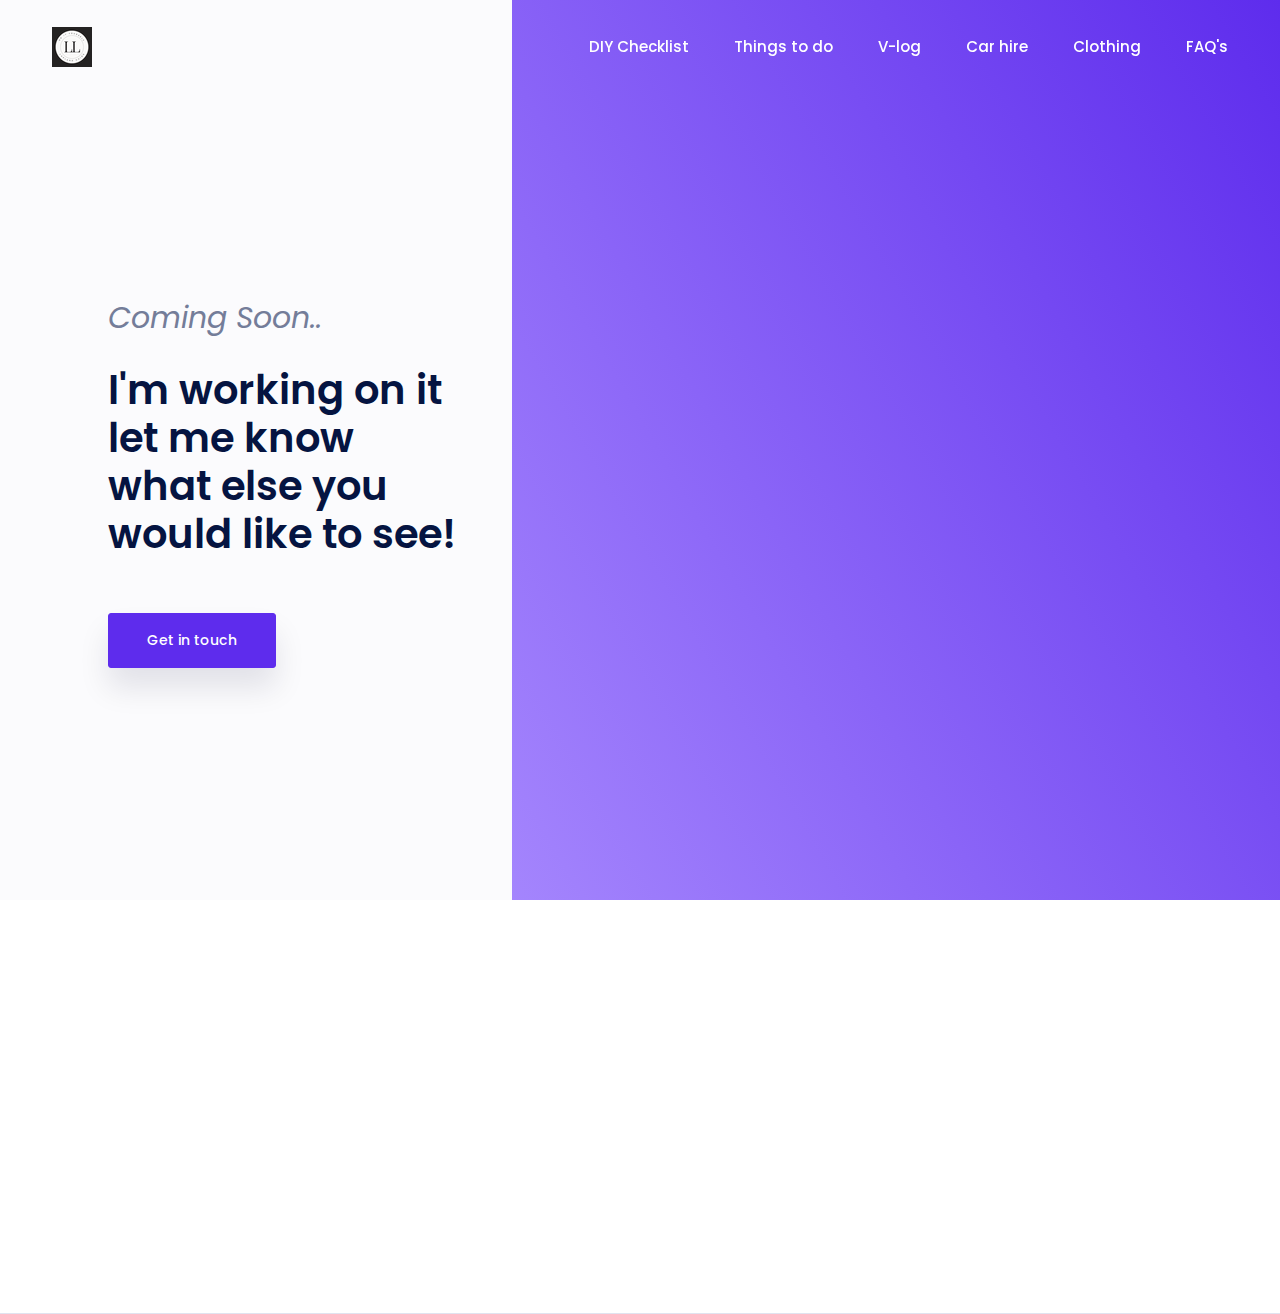
<file: coming-soon.html>
<!doctype html>
<html lang="en">

<head>
    <!-- Google tag (gtag.js) -->
    <script async src="https://www.googletagmanager.com/gtag/js?id=G-HEJS9Y83FB"></script>
    <script>
        window.dataLayer = window.dataLayer || [];
        function gtag(){dataLayer.push(arguments);}
        gtag('js', new Date());

        gtag('config', 'G-HEJS9Y83FB');
    </script>    
    <!-- Required meta tags -->
    <meta charset="utf-8">
    <meta name="viewport" content="width=device-width, initial-scale=1, shrink-to-fit=no">
    <link rel="shortcut icon" href="img/favicon.png" type="image/x-icon">
    <title>Lapland Holiday</title>
    <!-- Bootstrap CSS -->
    <link rel="stylesheet" href="css/bootstrap.min.css">
    <link rel="stylesheet" href="vendors/bootstrap-selector/css/bootstrap-select.min.css">
    <!--icon font css-->
    <link rel="stylesheet" href="vendors/elagent/style.css">
    <link rel="stylesheet" href="vendors/themify-icon/themify-icons.css">
    <link rel="stylesheet" href="vendors/flaticon/flaticon.css">
    <link rel="stylesheet" href="vendors/animation/animate.css">
    <link rel="stylesheet" href="vendors/owl-carousel/assets/owl.carousel.min.css">
    <link rel="stylesheet" href="vendors/magnify-pop/magnific-popup.css">
    <link rel="stylesheet" href="vendors/slick/slick.css">
    <link rel="stylesheet" href="vendors/slick/slick-theme.css">
    <link rel="stylesheet" href="vendors/nice-select/nice-select.css">
    <link rel="stylesheet" href="vendors/scroll/jquery.mCustomScrollbar.min.css">
    <link rel="stylesheet" href="vendors/splitting/splitting.css">
    <link rel="stylesheet" href="css/style.css">
    <link rel="stylesheet" href="css/responsive.css">
</head>

<body>
    <div id="preloader">
        <div id="ctn-preloader" class="ctn-preloader">
            <div class="animation-preloader">
                <div class="spinner"></div>
                <div class="txt-loading">
                    <span data-text-preloader="L" class="letters-loading">
                        L
                    </span>
                    <span data-text-preloader="A" class="letters-loading">
                        A
                    </span>
                    <span data-text-preloader="P" class="letters-loading">
                        P
                    </span>
                    <span data-text-preloader="L" class="letters-loading">
                        L
                    </span>
                    <span data-text-preloader="A" class="letters-loading">
                        A
                    </span>
                    <span data-text-preloader="N" class="letters-loading">
                        N
                    </span>
                    <span data-text-preloader="D" class="letters-loading">
                        D
                    </span>
                    <span data-text-preloader="!" class="letters-loading">
                        !
                    </span>
                </div>
                <p class="text-center">Loading</p>
            </div>
            <div class="loader">
                <div class="row">
                    <div class="col-3 loader-section section-left">
                        <div class="bg"></div>
                    </div>
                    <div class="col-3 loader-section section-left">
                        <div class="bg"></div>
                    </div>
                    <div class="col-3 loader-section section-right">
                        <div class="bg"></div>
                    </div>
                    <div class="col-3 loader-section section-right">
                        <div class="bg"></div>
                    </div>
                </div>
            </div>
        </div>
    </div>
    <div class="body_wrapper">
        <header class="header_area">
            <nav class="navbar navbar-expand-lg menu_one erp_menu">
                <div class="container">
                    <a class="navbar-brand sticky_logo link_home" href="">
                        <img src="img/logo2.png"
                            srcset="img/logo2@2x.png 2x"
                            alt="logo">
                        <img src="img/logo-black-small.png"
                            srcset="img/logo-black@2x.png 2x"
                            alt="">
                    </a>
                    <button class="navbar-toggler collapsed" type="button" data-bs-toggle="collapse"
                        data-bs-target="#navbarSupportedContent" aria-controls="navbarSupportedContent"
                        aria-expanded="false" aria-label="Toggle navigation">
                        <span class="menu_toggle">
                            <span class="hamburger">
                                <span></span>
                                <span></span>
                                <span></span>
                            </span>
                            <span class="hamburger-cross">
                                <span></span>
                                <span></span>
                            </span>
                        </span>
                    </button>

                    <div class="collapse navbar-collapse" id="navbarSupportedContent">
                        <ul class="navbar-nav menu w_menu ms-auto">
                            <li class="dropdown submenu nav-item">
                                <a title="Pages" class="dropdown-toggle nav-link link_diyChecklist" href="#" data-toggle="dropdown" role="button" 
                                    aria-haspopup="true" aria-expanded="false">
                                    DIY Checklist
                                </a>
                            </li>
                            <li class="nav-item dropdown submenu mega_menu">
                                <a class="nav-link dropdown-toggle link_thingsToDo" role="button" data-toggle="dropdown"
                                    aria-haspopup="true" aria-expanded="false" href="#">
                                    Things to do
                                </a>
                            </li>
                            <li class="nav-item dropdown submenu">
                                <a class="nav-link dropdown-toggle link_vLog" href="#" role="button" data-toggle="dropdown"
                                    aria-haspopup="true" aria-expanded="false">
                                    V-log
                                </a>
                            </li>
                            <li class="nav-item dropdown submenu">
                                <a class="nav-link dropdown-toggle link_carHire" href="#" role="button" data-toggle="dropdown"
                                    aria-haspopup="true" aria-expanded="false">
                                    Car hire
                                </a>
                            </li>
                            <li class="nav-item dropdown submenu mega_menu">
                                <a class="nav-link dropdown-toggle link_clothing" href="#" role="button" data-toggle="dropdown"
                                    aria-haspopup="true" aria-expanded="false">
                                    Clothing
                                </a>
                            </li>
                            <li class="nav-item dropdown submenu mega_menu">
                                <a class="nav-link dropdown-toggle link_faq" href="#" role="button" data-toggle="dropdown"
                                    aria-haspopup="true" aria-expanded="false">
                                    FAQ's
                                </a>
                            </li>
                        </ul>
                    </div>
                </div>
            </nav>
        </header>
        <div class="saasland_container">
            <div class="saasland_col_6 saasland_col_content">
                <div class="container_wrap">
                    <div class="saasland_content">
                        <h2>Coming Soon..</h2>
                        <h1 class="f_robot_c f_50 f_700">I'm working on it<br> let me know what else you would like to see!</h1>
                        <a href="#" class="btn btn_hover agency_banner_btn">Get in touch</a>
                    </div>
                </div>
            </div>
            <div class="saasland_col_6 saasland_col_screen">
            </div>
        </div>
        <footer class="white_footer_area">
            <div class="footer_top">
                <div class="container">
                    <div class="row">
                        <div class="col-lg-4 col-sm-6">
                            <div class="f_widget company_widget wow fadeInUp">
                                <a href="index.html" class="f-logo">
                                    <img src="img/animatedLogo.gif" height="80" alt="logo">
                                    <h3>Lapland Holidays</h3>
                                </a>
                                <p class="mt_40">Copyright © 2020 Desing by <a href="#">DroitThemes</a></p>
                            </div>
                        </div>
                        <div class="col-lg-3 col-sm-6">
                            <div class="f_widget about-widget wow fadeInUp" data-wow-delay="0.2s">
            
                            </div>
                        </div>
                        <div class="col-lg-3 col-sm-6">
                            <div class="f_widget about-widget wow fadeInUp" data-wow-delay="0.4s">
                                <h3 class="f-title f_600 f_size_18 mb_40">Other Stuff</h3>
                                <ul class="list-unstyled f_list">
                                    <li><a class="link_credits" href="#">Sitemap</a></li>
                                    <li><a class="link_sitemap" href="#">Credits</a></li>
                                </ul>
                            </div>
                        </div>
                        <div class="col-lg-2 col-sm-6">
                            <div class="f_widget social-widget wow fadeInUp" data-wow-delay="0.6s">
                                <h3 class="f-title f_600 f_size_18 mb_40">Follow Us</h3>
                                <div class="f_social_icon">
                                    <a href="https://www.youtube.com/playlist?list=PLa00CGwS36QCbbc8kSYvNHv4-ueOoOytP" target="_blank" class="ti-youtube"></a>
                                </div>
                            </div>
                        </div>
                    </div>
                </div>
            </div>
        </footer>
    </div>
    <!-- Optional JavaScript -->
    <!-- jQuery first, then Popper.js, then Bootstrap JS -->
    <script src="js/jquery-3.6.0.min.js"></script>
    <script src="links.js"></script>

    <script src="js/popper.min.js"></script>
    <script src="js/bootstrap.min.js"></script>
    <script src="vendors/bootstrap-selector/js/bootstrap-select.min.js"></script>
    <script src="vendors/wow/wow.min.js"></script>
    <script src="vendors/counterup/jquery.counterup.min.js"></script>
    <script src="vendors/counterup/jquery.waypoints.min.js"></script>
    <script src="vendors/sckroller/jquery.parallax-scroll.js"></script>
    <script src="vendors/owl-carousel/owl.carousel.min.js"></script>
    <script src="vendors/nice-select/jquery.nice-select.min.js"></script>
    <script src="vendors/imagesloaded/imagesloaded.pkgd.min.js"></script>
    <script src="vendors/isotope/isotope-min.js"></script>
    <script src="vendors/magnify-pop/jquery.magnific-popup.min.js"></script>
    <script src="vendors/scroll/jquery.mCustomScrollbar.concat.min.js"></script>
    <script src="js/plugins.js"></script>
    <script src="vendors/slick/slick.min.js"></script>
    <script src="js/comming-soon.js"></script>
    <script src="vendors/splitting/splitting.min.js"></script>
    <script src="js/main.js"></script>
</body>

</html>
</file>
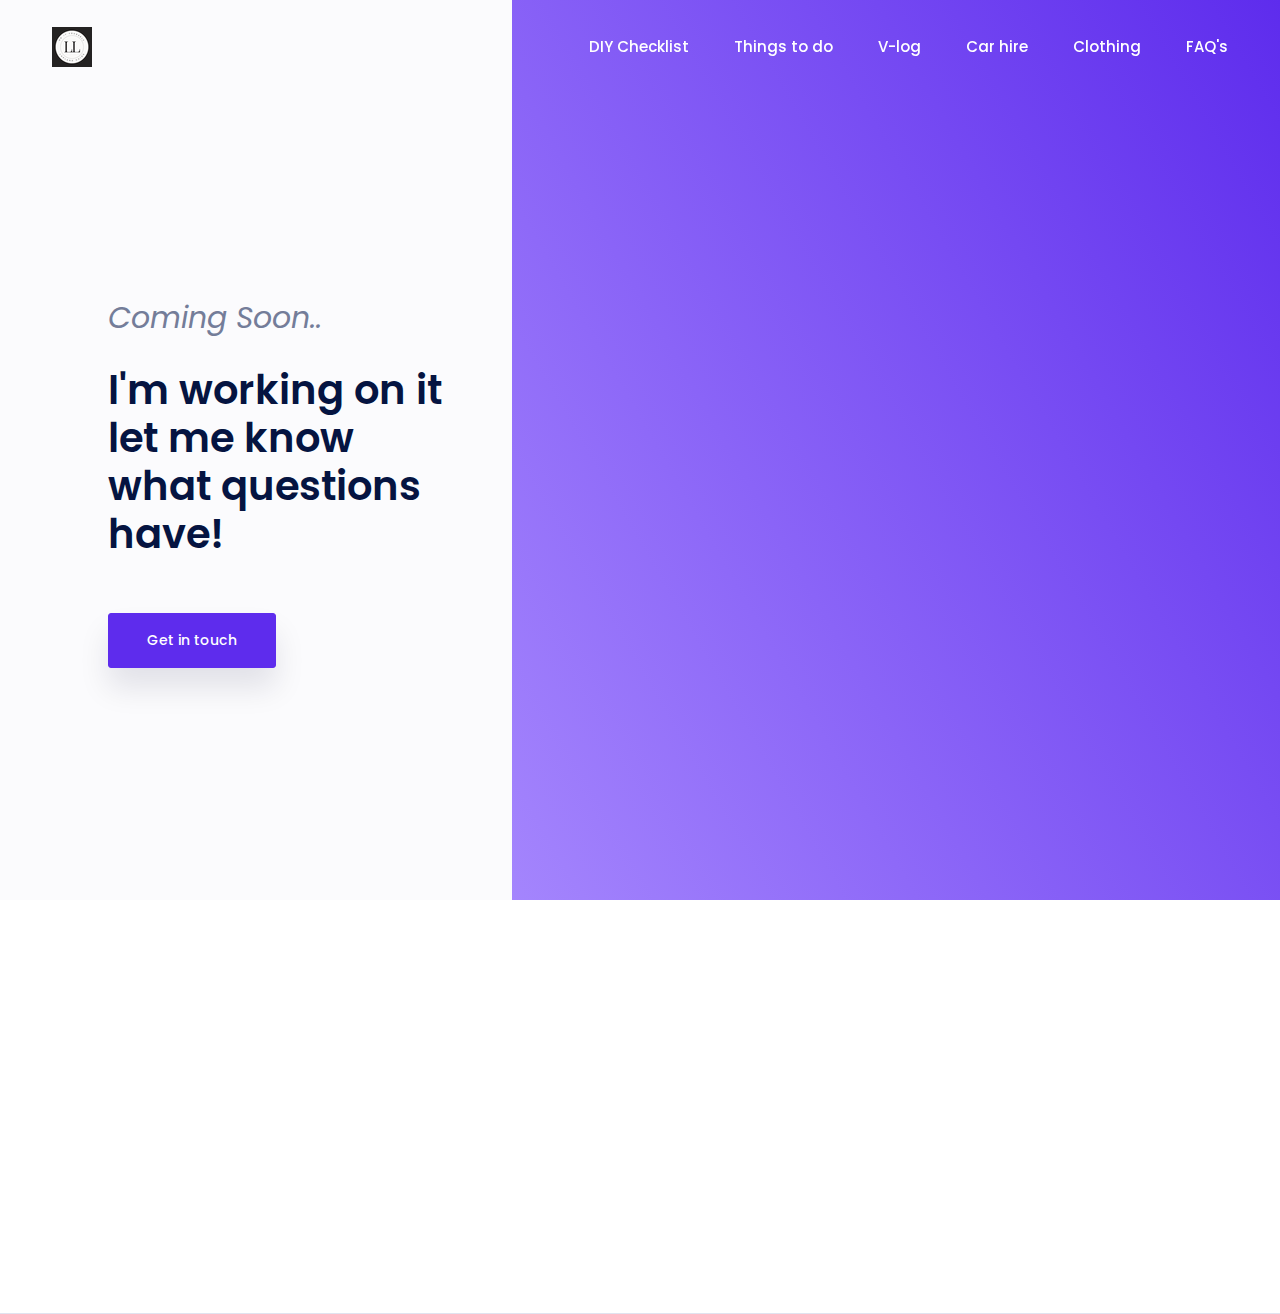
<file: faq.html>
<!doctype html>
<html lang="en">

<head>
    <!-- Google tag (gtag.js) -->
    <script async src="https://www.googletagmanager.com/gtag/js?id=G-HEJS9Y83FB"></script>
    <script>
        window.dataLayer = window.dataLayer || [];
        function gtag(){dataLayer.push(arguments);}
        gtag('js', new Date());

        gtag('config', 'G-HEJS9Y83FB');
    </script>    
    <!-- Required meta tags -->
    <meta charset="utf-8">
    <meta name="viewport" content="width=device-width, initial-scale=1, shrink-to-fit=no">
    <link rel="shortcut icon" href="img/favicon.png" type="image/x-icon">
    <title>Lapland Holiday</title>
    <!-- Bootstrap CSS -->
    <link rel="stylesheet" href="css/bootstrap.min.css">
    <link rel="stylesheet" href="vendors/bootstrap-selector/css/bootstrap-select.min.css">
    <!--icon font css-->
    <link rel="stylesheet" href="vendors/elagent/style.css">
    <link rel="stylesheet" href="vendors/themify-icon/themify-icons.css">
    <link rel="stylesheet" href="vendors/flaticon/flaticon.css">
    <link rel="stylesheet" href="vendors/animation/animate.css">
    <link rel="stylesheet" href="vendors/owl-carousel/assets/owl.carousel.min.css">
    <link rel="stylesheet" href="vendors/magnify-pop/magnific-popup.css">
    <link rel="stylesheet" href="vendors/slick/slick.css">
    <link rel="stylesheet" href="vendors/slick/slick-theme.css">
    <link rel="stylesheet" href="vendors/nice-select/nice-select.css">
    <link rel="stylesheet" href="vendors/scroll/jquery.mCustomScrollbar.min.css">
    <link rel="stylesheet" href="vendors/splitting/splitting.css">
    <link rel="stylesheet" href="css/style.css">
    <link rel="stylesheet" href="css/responsive.css">
</head>

<body>
    <div id="preloader">
        <div id="ctn-preloader" class="ctn-preloader">
            <div class="animation-preloader">
                <div class="spinner"></div>
                <div class="txt-loading">
                    <span data-text-preloader="L" class="letters-loading">
                        L
                    </span>
                    <span data-text-preloader="A" class="letters-loading">
                        A
                    </span>
                    <span data-text-preloader="P" class="letters-loading">
                        P
                    </span>
                    <span data-text-preloader="L" class="letters-loading">
                        L
                    </span>
                    <span data-text-preloader="A" class="letters-loading">
                        A
                    </span>
                    <span data-text-preloader="N" class="letters-loading">
                        N
                    </span>
                    <span data-text-preloader="D" class="letters-loading">
                        D
                    </span>
                    <span data-text-preloader="!" class="letters-loading">
                        !
                    </span>
                </div>
                <p class="text-center">Loading</p>
            </div>
            <div class="loader">
                <div class="row">
                    <div class="col-3 loader-section section-left">
                        <div class="bg"></div>
                    </div>
                    <div class="col-3 loader-section section-left">
                        <div class="bg"></div>
                    </div>
                    <div class="col-3 loader-section section-right">
                        <div class="bg"></div>
                    </div>
                    <div class="col-3 loader-section section-right">
                        <div class="bg"></div>
                    </div>
                </div>
            </div>
        </div>
    </div>
    <div class="body_wrapper">
        <header class="header_area">
            <nav class="navbar navbar-expand-lg menu_one erp_menu">
                <div class="container">
                    <a class="navbar-brand sticky_logo link_home" href="">
                        <img src="img/logo2.png"
                            srcset="img/logo2@2x.png 2x"
                            alt="logo">
                        <img src="img/logo-black-small.png"
                            srcset="img/logo-black@2x.png 2x"
                            alt="">
                    </a>
                    <button class="navbar-toggler collapsed" type="button" data-bs-toggle="collapse"
                        data-bs-target="#navbarSupportedContent" aria-controls="navbarSupportedContent"
                        aria-expanded="false" aria-label="Toggle navigation">
                        <span class="menu_toggle">
                            <span class="hamburger">
                                <span></span>
                                <span></span>
                                <span></span>
                            </span>
                            <span class="hamburger-cross">
                                <span></span>
                                <span></span>
                            </span>
                        </span>
                    </button>

                    <div class="collapse navbar-collapse" id="navbarSupportedContent">
                        <ul class="navbar-nav menu w_menu ms-auto">
                            <li class="dropdown submenu nav-item">
                                <a title="Pages" class="dropdown-toggle nav-link link_diyChecklist" href="#" data-toggle="dropdown" role="button" 
                                    aria-haspopup="true" aria-expanded="false">
                                    DIY Checklist
                                </a>
                            </li>
                            <li class="nav-item dropdown submenu mega_menu">
                                <a class="nav-link dropdown-toggle link_thingsToDo" role="button" data-toggle="dropdown"
                                    aria-haspopup="true" aria-expanded="false" href="#">
                                    Things to do
                                </a>
                            </li>
                            <li class="nav-item dropdown submenu">
                                <a class="nav-link dropdown-toggle link_vLog" href="#" role="button" data-toggle="dropdown"
                                    aria-haspopup="true" aria-expanded="false">
                                    V-log
                                </a>
                            </li>
                            <li class="nav-item dropdown submenu">
                                <a class="nav-link dropdown-toggle link_carHire" href="#" role="button" data-toggle="dropdown"
                                    aria-haspopup="true" aria-expanded="false">
                                    Car hire
                                </a>
                            </li>
                            <li class="nav-item dropdown submenu mega_menu">
                                <a class="nav-link dropdown-toggle link_clothing" href="#" role="button" data-toggle="dropdown"
                                    aria-haspopup="true" aria-expanded="false">
                                    Clothing
                                </a>
                            </li>
                            <li class="nav-item dropdown submenu mega_menu">
                                <a class="nav-link dropdown-toggle link_faq" href="#" role="button" data-toggle="dropdown"
                                    aria-haspopup="true" aria-expanded="false">
                                    FAQ's
                                </a>
                            </li>
                        </ul>
                    </div>
                </div>
            </nav>
        </header>
        <div class="saasland_container">
            <div class="saasland_col_6 saasland_col_content">
                <div class="container_wrap">
                    <div class="saasland_content">
                        <h2>Coming Soon..</h2>
                        <h1 class="f_robot_c f_50 f_700">I'm working on it<br> let me know what questions have!</h1>
                        <a href="#" class="btn btn_hover agency_banner_btn">Get in touch</a>
                    </div>
                </div>
            </div>
            <div class="saasland_col_6 saasland_col_screen">
            </div>
        </div>
        <footer class="white_footer_area">
            <div class="footer_top">
                <div class="container">
                    <div class="row">
                        <div class="col-lg-4 col-sm-6">
                            <div class="f_widget company_widget wow fadeInUp">
                                <a href="index.html" class="f-logo">
                                    <img src="img/animatedLogo.gif" height="80" alt="logo">
                                    <h3>Lapland Holidays</h3>
                                </a>
                                <p class="mt_40">Copyright © 2020 Desing by <a href="#">DroitThemes</a></p>
                            </div>
                        </div>
                        <div class="col-lg-3 col-sm-6">
                            <div class="f_widget about-widget wow fadeInUp" data-wow-delay="0.2s">
            
                            </div>
                        </div>
                        <div class="col-lg-3 col-sm-6">
                            <div class="f_widget about-widget wow fadeInUp" data-wow-delay="0.4s">
                                <h3 class="f-title f_600 f_size_18 mb_40">Other Stuff</h3>
                                <ul class="list-unstyled f_list">
                                    <li><a class="link_credits" href="#">Sitemap</a></li>
                                    <li><a class="link_sitemap" href="#">Credits</a></li>
                                </ul>
                            </div>
                        </div>
                        <div class="col-lg-2 col-sm-6">
                            <div class="f_widget social-widget wow fadeInUp" data-wow-delay="0.6s">
                                <h3 class="f-title f_600 f_size_18 mb_40">Follow Us</h3>
                                <div class="f_social_icon">
                                    <a href="https://www.youtube.com/playlist?list=PLa00CGwS36QCbbc8kSYvNHv4-ueOoOytP" target="_blank" class="ti-youtube"></a>
                                </div>
                            </div>
                        </div>
                    </div>
                </div>
            </div>
        </footer>
    </div>
    <!-- Optional JavaScript -->
    <!-- jQuery first, then Popper.js, then Bootstrap JS -->
    <script src="js/jquery-3.6.0.min.js"></script>
    <script src="links.js"></script>

    <script src="js/popper.min.js"></script>
    <script src="js/bootstrap.min.js"></script>
    <script src="vendors/bootstrap-selector/js/bootstrap-select.min.js"></script>
    <script src="vendors/wow/wow.min.js"></script>
    <script src="vendors/counterup/jquery.counterup.min.js"></script>
    <script src="vendors/counterup/jquery.waypoints.min.js"></script>
    <script src="vendors/sckroller/jquery.parallax-scroll.js"></script>
    <script src="vendors/owl-carousel/owl.carousel.min.js"></script>
    <script src="vendors/nice-select/jquery.nice-select.min.js"></script>
    <script src="vendors/imagesloaded/imagesloaded.pkgd.min.js"></script>
    <script src="vendors/isotope/isotope-min.js"></script>
    <script src="vendors/magnify-pop/jquery.magnific-popup.min.js"></script>
    <script src="vendors/scroll/jquery.mCustomScrollbar.concat.min.js"></script>
    <script src="js/plugins.js"></script>
    <script src="vendors/slick/slick.min.js"></script>
    <script src="js/comming-soon.js"></script>
    <script src="vendors/splitting/splitting.min.js"></script>
    <script src="js/main.js"></script>
</body>

</html>
</file>
<file: vendors/elagent/style.css>
@font-face {
	font-family: 'ElegantIcons';
	src:url('fonts/ElegantIcons.eot');
	src:url('fonts/ElegantIcons.eot?#iefix') format('embedded-opentype'),
		url('fonts/ElegantIcons.woff') format('woff'),
		url('fonts/ElegantIcons.ttf') format('truetype'),
		url('fonts/ElegantIcons.svg#ElegantIcons') format('svg');
	font-weight: normal;
	font-style: normal;
}

/* Use the following CSS code if you want to use data attributes for inserting your icons */
[data-icon]:before {
	font-family: 'ElegantIcons';
	content: attr(data-icon);
	speak: none;
	font-weight: normal;
	font-variant: normal;
	text-transform: none;
	line-height: 1;
	-webkit-font-smoothing: antialiased;
	-moz-osx-font-smoothing: grayscale;
}

/* Use the following CSS code if you want to have a class per icon */
/*
Instead of a list of all class selectors,
you can use the generic selector below, but it's slower:
[class*="your-class-prefix"] {
*/
.arrow_up, .arrow_down, .arrow_left, .arrow_right, .arrow_left-up, .arrow_right-up, .arrow_right-down, .arrow_left-down, .arrow-up-down, .arrow_up-down_alt, .arrow_left-right_alt, .arrow_left-right, .arrow_expand_alt2, .arrow_expand_alt, .arrow_condense, .arrow_expand, .arrow_move, .arrow_carrot-up, .arrow_carrot-down, .arrow_carrot-left, .arrow_carrot-right, .arrow_carrot-2up, .arrow_carrot-2down, .arrow_carrot-2left, .arrow_carrot-2right, .arrow_carrot-up_alt2, .arrow_carrot-down_alt2, .arrow_carrot-left_alt2, .arrow_carrot-right_alt2, .arrow_carrot-2up_alt2, .arrow_carrot-2down_alt2, .arrow_carrot-2left_alt2, .arrow_carrot-2right_alt2, .arrow_triangle-up, .arrow_triangle-down, .arrow_triangle-left, .arrow_triangle-right, .arrow_triangle-up_alt2, .arrow_triangle-down_alt2, .arrow_triangle-left_alt2, .arrow_triangle-right_alt2, .arrow_back, .icon_minus-06, .icon_plus, .icon_close, .icon_check, .icon_minus_alt2, .icon_plus_alt2, .icon_close_alt2, .icon_check_alt2, .icon_zoom-out_alt, .icon_zoom-in_alt, .icon_search, .icon_box-empty, .icon_box-selected, .icon_minus-box, .icon_plus-box, .icon_box-checked, .icon_circle-empty, .icon_circle-slelected, .icon_stop_alt2, .icon_stop, .icon_pause_alt2, .icon_pause, .icon_menu, .icon_menu-square_alt2, .icon_menu-circle_alt2, .icon_ul, .icon_ol, .icon_adjust-horiz, .icon_adjust-vert, .icon_document_alt, .icon_documents_alt, .icon_pencil, .icon_pencil-edit_alt, .icon_pencil-edit, .icon_folder-alt, .icon_folder-open_alt, .icon_folder-add_alt, .icon_info_alt, .icon_error-oct_alt, .icon_error-circle_alt, .icon_error-triangle_alt, .icon_question_alt2, .icon_question, .icon_comment_alt, .icon_chat_alt, .icon_vol-mute_alt, .icon_volume-low_alt, .icon_volume-high_alt, .icon_quotations, .icon_quotations_alt2, .icon_clock_alt, .icon_lock_alt, .icon_lock-open_alt, .icon_key_alt, .icon_cloud_alt, .icon_cloud-upload_alt, .icon_cloud-download_alt, .icon_image, .icon_images, .icon_lightbulb_alt, .icon_gift_alt, .icon_house_alt, .icon_genius, .icon_mobile, .icon_tablet, .icon_laptop, .icon_desktop, .icon_camera_alt, .icon_mail_alt, .icon_cone_alt, .icon_ribbon_alt, .icon_bag_alt, .icon_creditcard, .icon_cart_alt, .icon_paperclip, .icon_tag_alt, .icon_tags_alt, .icon_trash_alt, .icon_cursor_alt, .icon_mic_alt, .icon_compass_alt, .icon_pin_alt, .icon_pushpin_alt, .icon_map_alt, .icon_drawer_alt, .icon_toolbox_alt, .icon_book_alt, .icon_calendar, .icon_film, .icon_table, .icon_contacts_alt, .icon_headphones, .icon_lifesaver, .icon_piechart, .icon_refresh, .icon_link_alt, .icon_link, .icon_loading, .icon_blocked, .icon_archive_alt, .icon_heart_alt, .icon_star_alt, .icon_star-half_alt, .icon_star, .icon_star-half, .icon_tools, .icon_tool, .icon_cog, .icon_cogs, .arrow_up_alt, .arrow_down_alt, .arrow_left_alt, .arrow_right_alt, .arrow_left-up_alt, .arrow_right-up_alt, .arrow_right-down_alt, .arrow_left-down_alt, .arrow_condense_alt, .arrow_expand_alt3, .arrow_carrot_up_alt, .arrow_carrot-down_alt, .arrow_carrot-left_alt, .arrow_carrot-right_alt, .arrow_carrot-2up_alt, .arrow_carrot-2dwnn_alt, .arrow_carrot-2left_alt, .arrow_carrot-2right_alt, .arrow_triangle-up_alt, .arrow_triangle-down_alt, .arrow_triangle-left_alt, .arrow_triangle-right_alt, .icon_minus_alt, .icon_plus_alt, .icon_close_alt, .icon_check_alt, .icon_zoom-out, .icon_zoom-in, .icon_stop_alt, .icon_menu-square_alt, .icon_menu-circle_alt, .icon_document, .icon_documents, .icon_pencil_alt, .icon_folder, .icon_folder-open, .icon_folder-add, .icon_folder_upload, .icon_folder_download, .icon_info, .icon_error-circle, .icon_error-oct, .icon_error-triangle, .icon_question_alt, .icon_comment, .icon_chat, .icon_vol-mute, .icon_volume-low, .icon_volume-high, .icon_quotations_alt, .icon_clock, .icon_lock, .icon_lock-open, .icon_key, .icon_cloud, .icon_cloud-upload, .icon_cloud-download, .icon_lightbulb, .icon_gift, .icon_house, .icon_camera, .icon_mail, .icon_cone, .icon_ribbon, .icon_bag, .icon_cart, .icon_tag, .icon_tags, .icon_trash, .icon_cursor, .icon_mic, .icon_compass, .icon_pin, .icon_pushpin, .icon_map, .icon_drawer, .icon_toolbox, .icon_book, .icon_contacts, .icon_archive, .icon_heart, .icon_profile, .icon_group, .icon_grid-2x2, .icon_grid-3x3, .icon_music, .icon_pause_alt, .icon_phone, .icon_upload, .icon_download, .social_facebook, .social_twitter, .social_pinterest, .social_googleplus, .social_tumblr, .social_tumbleupon, .social_wordpress, .social_instagram, .social_dribbble, .social_vimeo, .social_linkedin, .social_rss, .social_deviantart, .social_share, .social_myspace, .social_skype, .social_youtube, .social_picassa, .social_googledrive, .social_flickr, .social_blogger, .social_spotify, .social_delicious, .social_facebook_circle, .social_twitter_circle, .social_pinterest_circle, .social_googleplus_circle, .social_tumblr_circle, .social_stumbleupon_circle, .social_wordpress_circle, .social_instagram_circle, .social_dribbble_circle, .social_vimeo_circle, .social_linkedin_circle, .social_rss_circle, .social_deviantart_circle, .social_share_circle, .social_myspace_circle, .social_skype_circle, .social_youtube_circle, .social_picassa_circle, .social_googledrive_alt2, .social_flickr_circle, .social_blogger_circle, .social_spotify_circle, .social_delicious_circle, .social_facebook_square, .social_twitter_square, .social_pinterest_square, .social_googleplus_square, .social_tumblr_square, .social_stumbleupon_square, .social_wordpress_square, .social_instagram_square, .social_dribbble_square, .social_vimeo_square, .social_linkedin_square, .social_rss_square, .social_deviantart_square, .social_share_square, .social_myspace_square, .social_skype_square, .social_youtube_square, .social_picassa_square, .social_googledrive_square, .social_flickr_square, .social_blogger_square, .social_spotify_square, .social_delicious_square, .icon_printer, .icon_calulator, .icon_building, .icon_floppy, .icon_drive, .icon_search-2, .icon_id, .icon_id-2, .icon_puzzle, .icon_like, .icon_dislike, .icon_mug, .icon_currency, .icon_wallet, .icon_pens, .icon_easel, .icon_flowchart, .icon_datareport, .icon_briefcase, .icon_shield, .icon_percent, .icon_globe, .icon_globe-2, .icon_target, .icon_hourglass, .icon_balance, .icon_rook, .icon_printer-alt, .icon_calculator_alt, .icon_building_alt, .icon_floppy_alt, .icon_drive_alt, .icon_search_alt, .icon_id_alt, .icon_id-2_alt, .icon_puzzle_alt, .icon_like_alt, .icon_dislike_alt, .icon_mug_alt, .icon_currency_alt, .icon_wallet_alt, .icon_pens_alt, .icon_easel_alt, .icon_flowchart_alt, .icon_datareport_alt, .icon_briefcase_alt, .icon_shield_alt, .icon_percent_alt, .icon_globe_alt, .icon_clipboard {
	font-family: 'ElegantIcons';
	speak: none;
	font-style: normal;
	font-weight: normal;
	font-variant: normal;
	text-transform: none;
	line-height: 1;
	-webkit-font-smoothing: antialiased;
}
.arrow_up:before {
	content: "\21";
}
.arrow_down:before {
	content: "\22";
}
.arrow_left:before {
	content: "\23";
}
.arrow_right:before {
	content: "\24";
}
.arrow_left-up:before {
	content: "\25";
}
.arrow_right-up:before {
	content: "\26";
}
.arrow_right-down:before {
	content: "\27";
}
.arrow_left-down:before {
	content: "\28";
}
.arrow-up-down:before {
	content: "\29";
}
.arrow_up-down_alt:before {
	content: "\2a";
}
.arrow_left-right_alt:before {
	content: "\2b";
}
.arrow_left-right:before {
	content: "\2c";
}
.arrow_expand_alt2:before {
	content: "\2d";
}
.arrow_expand_alt:before {
	content: "\2e";
}
.arrow_condense:before {
	content: "\2f";
}
.arrow_expand:before {
	content: "\30";
}
.arrow_move:before {
	content: "\31";
}
.arrow_carrot-up:before {
	content: "\32";
}
.arrow_carrot-down:before {
	content: "\33";
}
.arrow_carrot-left:before {
	content: "\34";
}
.arrow_carrot-right:before {
	content: "\35";
}
.arrow_carrot-2up:before {
	content: "\36";
}
.arrow_carrot-2down:before {
	content: "\37";
}
.arrow_carrot-2left:before {
	content: "\38";
}
.arrow_carrot-2right:before {
	content: "\39";
}
.arrow_carrot-up_alt2:before {
	content: "\3a";
}
.arrow_carrot-down_alt2:before {
	content: "\3b";
}
.arrow_carrot-left_alt2:before {
	content: "\3c";
}
.arrow_carrot-right_alt2:before {
	content: "\3d";
}
.arrow_carrot-2up_alt2:before {
	content: "\3e";
}
.arrow_carrot-2down_alt2:before {
	content: "\3f";
}
.arrow_carrot-2left_alt2:before {
	content: "\40";
}
.arrow_carrot-2right_alt2:before {
	content: "\41";
}
.arrow_triangle-up:before {
	content: "\42";
}
.arrow_triangle-down:before {
	content: "\43";
}
.arrow_triangle-left:before {
	content: "\44";
}
.arrow_triangle-right:before {
	content: "\45";
}
.arrow_triangle-up_alt2:before {
	content: "\46";
}
.arrow_triangle-down_alt2:before {
	content: "\47";
}
.arrow_triangle-left_alt2:before {
	content: "\48";
}
.arrow_triangle-right_alt2:before {
	content: "\49";
}
.arrow_back:before {
	content: "\4a";
}
.icon_minus-06:before {
	content: "\4b";
}
.icon_plus:before {
	content: "\4c";
}
.icon_close:before {
	content: "\4d";
}
.icon_check:before {
	content: "\4e";
}
.icon_minus_alt2:before {
	content: "\4f";
}
.icon_plus_alt2:before {
	content: "\50";
}
.icon_close_alt2:before {
	content: "\51";
}
.icon_check_alt2:before {
	content: "\52";
}
.icon_zoom-out_alt:before {
	content: "\53";
}
.icon_zoom-in_alt:before {
	content: "\54";
}
.icon_search:before {
	content: "\55";
}
.icon_box-empty:before {
	content: "\56";
}
.icon_box-selected:before {
	content: "\57";
}
.icon_minus-box:before {
	content: "\58";
}
.icon_plus-box:before {
	content: "\59";
}
.icon_box-checked:before {
	content: "\5a";
}
.icon_circle-empty:before {
	content: "\5b";
}
.icon_circle-slelected:before {
	content: "\5c";
}
.icon_stop_alt2:before {
	content: "\5d";
}
.icon_stop:before {
	content: "\5e";
}
.icon_pause_alt2:before {
	content: "\5f";
}
.icon_pause:before {
	content: "\60";
}
.icon_menu:before {
	content: "\61";
}
.icon_menu-square_alt2:before {
	content: "\62";
}
.icon_menu-circle_alt2:before {
	content: "\63";
}
.icon_ul:before {
	content: "\64";
}
.icon_ol:before {
	content: "\65";
}
.icon_adjust-horiz:before {
	content: "\66";
}
.icon_adjust-vert:before {
	content: "\67";
}
.icon_document_alt:before {
	content: "\68";
}
.icon_documents_alt:before {
	content: "\69";
}
.icon_pencil:before {
	content: "\6a";
}
.icon_pencil-edit_alt:before {
	content: "\6b";
}
.icon_pencil-edit:before {
	content: "\6c";
}
.icon_folder-alt:before {
	content: "\6d";
}
.icon_folder-open_alt:before {
	content: "\6e";
}
.icon_folder-add_alt:before {
	content: "\6f";
}
.icon_info_alt:before {
	content: "\70";
}
.icon_error-oct_alt:before {
	content: "\71";
}
.icon_error-circle_alt:before {
	content: "\72";
}
.icon_error-triangle_alt:before {
	content: "\73";
}
.icon_question_alt2:before {
	content: "\74";
}
.icon_question:before {
	content: "\75";
}
.icon_comment_alt:before {
	content: "\76";
}
.icon_chat_alt:before {
	content: "\77";
}
.icon_vol-mute_alt:before {
	content: "\78";
}
.icon_volume-low_alt:before {
	content: "\79";
}
.icon_volume-high_alt:before {
	content: "\7a";
}
.icon_quotations:before {
	content: "\7b";
}
.icon_quotations_alt2:before {
	content: "\7c";
}
.icon_clock_alt:before {
	content: "\7d";
}
.icon_lock_alt:before {
	content: "\7e";
}
.icon_lock-open_alt:before {
	content: "\e000";
}
.icon_key_alt:before {
	content: "\e001";
}
.icon_cloud_alt:before {
	content: "\e002";
}
.icon_cloud-upload_alt:before {
	content: "\e003";
}
.icon_cloud-download_alt:before {
	content: "\e004";
}
.icon_image:before {
	content: "\e005";
}
.icon_images:before {
	content: "\e006";
}
.icon_lightbulb_alt:before {
	content: "\e007";
}
.icon_gift_alt:before {
	content: "\e008";
}
.icon_house_alt:before {
	content: "\e009";
}
.icon_genius:before {
	content: "\e00a";
}
.icon_mobile:before {
	content: "\e00b";
}
.icon_tablet:before {
	content: "\e00c";
}
.icon_laptop:before {
	content: "\e00d";
}
.icon_desktop:before {
	content: "\e00e";
}
.icon_camera_alt:before {
	content: "\e00f";
}
.icon_mail_alt:before {
	content: "\e010";
}
.icon_cone_alt:before {
	content: "\e011";
}
.icon_ribbon_alt:before {
	content: "\e012";
}
.icon_bag_alt:before {
	content: "\e013";
}
.icon_creditcard:before {
	content: "\e014";
}
.icon_cart_alt:before {
	content: "\e015";
}
.icon_paperclip:before {
	content: "\e016";
}
.icon_tag_alt:before {
	content: "\e017";
}
.icon_tags_alt:before {
	content: "\e018";
}
.icon_trash_alt:before {
	content: "\e019";
}
.icon_cursor_alt:before {
	content: "\e01a";
}
.icon_mic_alt:before {
	content: "\e01b";
}
.icon_compass_alt:before {
	content: "\e01c";
}
.icon_pin_alt:before {
	content: "\e01d";
}
.icon_pushpin_alt:before {
	content: "\e01e";
}
.icon_map_alt:before {
	content: "\e01f";
}
.icon_drawer_alt:before {
	content: "\e020";
}
.icon_toolbox_alt:before {
	content: "\e021";
}
.icon_book_alt:before {
	content: "\e022";
}
.icon_calendar:before {
	content: "\e023";
}
.icon_film:before {
	content: "\e024";
}
.icon_table:before {
	content: "\e025";
}
.icon_contacts_alt:before {
	content: "\e026";
}
.icon_headphones:before {
	content: "\e027";
}
.icon_lifesaver:before {
	content: "\e028";
}
.icon_piechart:before {
	content: "\e029";
}
.icon_refresh:before {
	content: "\e02a";
}
.icon_link_alt:before {
	content: "\e02b";
}
.icon_link:before {
	content: "\e02c";
}
.icon_loading:before {
	content: "\e02d";
}
.icon_blocked:before {
	content: "\e02e";
}
.icon_archive_alt:before {
	content: "\e02f";
}
.icon_heart_alt:before {
	content: "\e030";
}
.icon_star_alt:before {
	content: "\e031";
}
.icon_star-half_alt:before {
	content: "\e032";
}
.icon_star:before {
	content: "\e033";
}
.icon_star-half:before {
	content: "\e034";
}
.icon_tools:before {
	content: "\e035";
}
.icon_tool:before {
	content: "\e036";
}
.icon_cog:before {
	content: "\e037";
}
.icon_cogs:before {
	content: "\e038";
}
.arrow_up_alt:before {
	content: "\e039";
}
.arrow_down_alt:before {
	content: "\e03a";
}
.arrow_left_alt:before {
	content: "\e03b";
}
.arrow_right_alt:before {
	content: "\e03c";
}
.arrow_left-up_alt:before {
	content: "\e03d";
}
.arrow_right-up_alt:before {
	content: "\e03e";
}
.arrow_right-down_alt:before {
	content: "\e03f";
}
.arrow_left-down_alt:before {
	content: "\e040";
}
.arrow_condense_alt:before {
	content: "\e041";
}
.arrow_expand_alt3:before {
	content: "\e042";
}
.arrow_carrot_up_alt:before {
	content: "\e043";
}
.arrow_carrot-down_alt:before {
	content: "\e044";
}
.arrow_carrot-left_alt:before {
	content: "\e045";
}
.arrow_carrot-right_alt:before {
	content: "\e046";
}
.arrow_carrot-2up_alt:before {
	content: "\e047";
}
.arrow_carrot-2dwnn_alt:before {
	content: "\e048";
}
.arrow_carrot-2left_alt:before {
	content: "\e049";
}
.arrow_carrot-2right_alt:before {
	content: "\e04a";
}
.arrow_triangle-up_alt:before {
	content: "\e04b";
}
.arrow_triangle-down_alt:before {
	content: "\e04c";
}
.arrow_triangle-left_alt:before {
	content: "\e04d";
}
.arrow_triangle-right_alt:before {
	content: "\e04e";
}
.icon_minus_alt:before {
	content: "\e04f";
}
.icon_plus_alt:before {
	content: "\e050";
}
.icon_close_alt:before {
	content: "\e051";
}
.icon_check_alt:before {
	content: "\e052";
}
.icon_zoom-out:before {
	content: "\e053";
}
.icon_zoom-in:before {
	content: "\e054";
}
.icon_stop_alt:before {
	content: "\e055";
}
.icon_menu-square_alt:before {
	content: "\e056";
}
.icon_menu-circle_alt:before {
	content: "\e057";
}
.icon_document:before {
	content: "\e058";
}
.icon_documents:before {
	content: "\e059";
}
.icon_pencil_alt:before {
	content: "\e05a";
}
.icon_folder:before {
	content: "\e05b";
}
.icon_folder-open:before {
	content: "\e05c";
}
.icon_folder-add:before {
	content: "\e05d";
}
.icon_folder_upload:before {
	content: "\e05e";
}
.icon_folder_download:before {
	content: "\e05f";
}
.icon_info:before {
	content: "\e060";
}
.icon_error-circle:before {
	content: "\e061";
}
.icon_error-oct:before {
	content: "\e062";
}
.icon_error-triangle:before {
	content: "\e063";
}
.icon_question_alt:before {
	content: "\e064";
}
.icon_comment:before {
	content: "\e065";
}
.icon_chat:before {
	content: "\e066";
}
.icon_vol-mute:before {
	content: "\e067";
}
.icon_volume-low:before {
	content: "\e068";
}
.icon_volume-high:before {
	content: "\e069";
}
.icon_quotations_alt:before {
	content: "\e06a";
}
.icon_clock:before {
	content: "\e06b";
}
.icon_lock:before {
	content: "\e06c";
}
.icon_lock-open:before {
	content: "\e06d";
}
.icon_key:before {
	content: "\e06e";
}
.icon_cloud:before {
	content: "\e06f";
}
.icon_cloud-upload:before {
	content: "\e070";
}
.icon_cloud-download:before {
	content: "\e071";
}
.icon_lightbulb:before {
	content: "\e072";
}
.icon_gift:before {
	content: "\e073";
}
.icon_house:before {
	content: "\e074";
}
.icon_camera:before {
	content: "\e075";
}
.icon_mail:before {
	content: "\e076";
}
.icon_cone:before {
	content: "\e077";
}
.icon_ribbon:before {
	content: "\e078";
}
.icon_bag:before {
	content: "\e079";
}
.icon_cart:before {
	content: "\e07a";
}
.icon_tag:before {
	content: "\e07b";
}
.icon_tags:before {
	content: "\e07c";
}
.icon_trash:before {
	content: "\e07d";
}
.icon_cursor:before {
	content: "\e07e";
}
.icon_mic:before {
	content: "\e07f";
}
.icon_compass:before {
	content: "\e080";
}
.icon_pin:before {
	content: "\e081";
}
.icon_pushpin:before {
	content: "\e082";
}
.icon_map:before {
	content: "\e083";
}
.icon_drawer:before {
	content: "\e084";
}
.icon_toolbox:before {
	content: "\e085";
}
.icon_book:before {
	content: "\e086";
}
.icon_contacts:before {
	content: "\e087";
}
.icon_archive:before {
	content: "\e088";
}
.icon_heart:before {
	content: "\e089";
}
.icon_profile:before {
	content: "\e08a";
}
.icon_group:before {
	content: "\e08b";
}
.icon_grid-2x2:before {
	content: "\e08c";
}
.icon_grid-3x3:before {
	content: "\e08d";
}
.icon_music:before {
	content: "\e08e";
}
.icon_pause_alt:before {
	content: "\e08f";
}
.icon_phone:before {
	content: "\e090";
}
.icon_upload:before {
	content: "\e091";
}
.icon_download:before {
	content: "\e092";
}
.social_facebook:before {
	content: "\e093";
}
.social_twitter:before {
	content: "\e094";
}
.social_pinterest:before {
	content: "\e095";
}
.social_googleplus:before {
	content: "\e096";
}
.social_tumblr:before {
	content: "\e097";
}
.social_tumbleupon:before {
	content: "\e098";
}
.social_wordpress:before {
	content: "\e099";
}
.social_instagram:before {
	content: "\e09a";
}
.social_dribbble:before {
	content: "\e09b";
}
.social_vimeo:before {
	content: "\e09c";
}
.social_linkedin:before {
	content: "\e09d";
}
.social_rss:before {
	content: "\e09e";
}
.social_deviantart:before {
	content: "\e09f";
}
.social_share:before {
	content: "\e0a0";
}
.social_myspace:before {
	content: "\e0a1";
}
.social_skype:before {
	content: "\e0a2";
}
.social_youtube:before {
	content: "\e0a3";
}
.social_picassa:before {
	content: "\e0a4";
}
.social_googledrive:before {
	content: "\e0a5";
}
.social_flickr:before {
	content: "\e0a6";
}
.social_blogger:before {
	content: "\e0a7";
}
.social_spotify:before {
	content: "\e0a8";
}
.social_delicious:before {
	content: "\e0a9";
}
.social_facebook_circle:before {
	content: "\e0aa";
}
.social_twitter_circle:before {
	content: "\e0ab";
}
.social_pinterest_circle:before {
	content: "\e0ac";
}
.social_googleplus_circle:before {
	content: "\e0ad";
}
.social_tumblr_circle:before {
	content: "\e0ae";
}
.social_stumbleupon_circle:before {
	content: "\e0af";
}
.social_wordpress_circle:before {
	content: "\e0b0";
}
.social_instagram_circle:before {
	content: "\e0b1";
}
.social_dribbble_circle:before {
	content: "\e0b2";
}
.social_vimeo_circle:before {
	content: "\e0b3";
}
.social_linkedin_circle:before {
	content: "\e0b4";
}
.social_rss_circle:before {
	content: "\e0b5";
}
.social_deviantart_circle:before {
	content: "\e0b6";
}
.social_share_circle:before {
	content: "\e0b7";
}
.social_myspace_circle:before {
	content: "\e0b8";
}
.social_skype_circle:before {
	content: "\e0b9";
}
.social_youtube_circle:before {
	content: "\e0ba";
}
.social_picassa_circle:before {
	content: "\e0bb";
}
.social_googledrive_alt2:before {
	content: "\e0bc";
}
.social_flickr_circle:before {
	content: "\e0bd";
}
.social_blogger_circle:before {
	content: "\e0be";
}
.social_spotify_circle:before {
	content: "\e0bf";
}
.social_delicious_circle:before {
	content: "\e0c0";
}
.social_facebook_square:before {
	content: "\e0c1";
}
.social_twitter_square:before {
	content: "\e0c2";
}
.social_pinterest_square:before {
	content: "\e0c3";
}
.social_googleplus_square:before {
	content: "\e0c4";
}
.social_tumblr_square:before {
	content: "\e0c5";
}
.social_stumbleupon_square:before {
	content: "\e0c6";
}
.social_wordpress_square:before {
	content: "\e0c7";
}
.social_instagram_square:before {
	content: "\e0c8";
}
.social_dribbble_square:before {
	content: "\e0c9";
}
.social_vimeo_square:before {
	content: "\e0ca";
}
.social_linkedin_square:before {
	content: "\e0cb";
}
.social_rss_square:before {
	content: "\e0cc";
}
.social_deviantart_square:before {
	content: "\e0cd";
}
.social_share_square:before {
	content: "\e0ce";
}
.social_myspace_square:before {
	content: "\e0cf";
}
.social_skype_square:before {
	content: "\e0d0";
}
.social_youtube_square:before {
	content: "\e0d1";
}
.social_picassa_square:before {
	content: "\e0d2";
}
.social_googledrive_square:before {
	content: "\e0d3";
}
.social_flickr_square:before {
	content: "\e0d4";
}
.social_blogger_square:before {
	content: "\e0d5";
}
.social_spotify_square:before {
	content: "\e0d6";
}
.social_delicious_square:before {
	content: "\e0d7";
}
.icon_printer:before {
	content: "\e103";
}
.icon_calulator:before {
	content: "\e0ee";
}
.icon_building:before {
	content: "\e0ef";
}
.icon_floppy:before {
	content: "\e0e8";
}
.icon_drive:before {
	content: "\e0ea";
}
.icon_search-2:before {
	content: "\e101";
}
.icon_id:before {
	content: "\e107";
}
.icon_id-2:before {
	content: "\e108";
}
.icon_puzzle:before {
	content: "\e102";
}
.icon_like:before {
	content: "\e106";
}
.icon_dislike:before {
	content: "\e0eb";
}
.icon_mug:before {
	content: "\e105";
}
.icon_currency:before {
	content: "\e0ed";
}
.icon_wallet:before {
	content: "\e100";
}
.icon_pens:before {
	content: "\e104";
}
.icon_easel:before {
	content: "\e0e9";
}
.icon_flowchart:before {
	content: "\e109";
}
.icon_datareport:before {
	content: "\e0ec";
}
.icon_briefcase:before {
	content: "\e0fe";
}
.icon_shield:before {
	content: "\e0f6";
}
.icon_percent:before {
	content: "\e0fb";
}
.icon_globe:before {
	content: "\e0e2";
}
.icon_globe-2:before {
	content: "\e0e3";
}
.icon_target:before {
	content: "\e0f5";
}
.icon_hourglass:before {
	content: "\e0e1";
}
.icon_balance:before {
	content: "\e0ff";
}
.icon_rook:before {
	content: "\e0f8";
}
.icon_printer-alt:before {
	content: "\e0fa";
}
.icon_calculator_alt:before {
	content: "\e0e7";
}
.icon_building_alt:before {
	content: "\e0fd";
}
.icon_floppy_alt:before {
	content: "\e0e4";
}
.icon_drive_alt:before {
	content: "\e0e5";
}
.icon_search_alt:before {
	content: "\e0f7";
}
.icon_id_alt:before {
	content: "\e0e0";
}
.icon_id-2_alt:before {
	content: "\e0fc";
}
.icon_puzzle_alt:before {
	content: "\e0f9";
}
.icon_like_alt:before {
	content: "\e0dd";
}
.icon_dislike_alt:before {
	content: "\e0f1";
}
.icon_mug_alt:before {
	content: "\e0dc";
}
.icon_currency_alt:before {
	content: "\e0f3";
}
.icon_wallet_alt:before {
	content: "\e0d8";
}
.icon_pens_alt:before {
	content: "\e0db";
}
.icon_easel_alt:before {
	content: "\e0f0";
}
.icon_flowchart_alt:before {
	content: "\e0df";
}
.icon_datareport_alt:before {
	content: "\e0f2";
}
.icon_briefcase_alt:before {
	content: "\e0f4";
}
.icon_shield_alt:before {
	content: "\e0d9";
}
.icon_percent_alt:before {
	content: "\e0da";
}
.icon_globe_alt:before {
	content: "\e0de";
}
.icon_clipboard:before {
	content: "\e0e6";
}


	.glyph {
		float: left;
		text-align: center;
		padding: .75em;
		margin: .4em 1.5em .75em 0;
		width: 6em;
text-shadow: none;
	}
        .glyph_big {
        font-size: 128px;
        color: #59c5dc;
        float: left;
        margin-right: 20px;
        }

        .glyph div { padding-bottom: 10px;}

	.glyph input {
		font-family: consolas, monospace;
		font-size: 12px;
		width: 100%;
		text-align: center;
		border: 0;
		box-shadow: 0 0 0 1px #ccc;
		padding: .2em;
                -moz-border-radius: 5px;
                -webkit-border-radius: 5px;
	}
	.centered {
		margin-left: auto;
		margin-right: auto;
	}
	.glyph .fs1 {
		font-size: 2em;
	}
</file>
<file: vendors/themify-icon/themify-icons.css>
@font-face {
	font-family: 'themify';
	src:url('fonts/themify.eot?-fvbane');
	src:url('fonts/themify.eot?#iefix-fvbane') format('embedded-opentype'),
		url('fonts/themify.woff?-fvbane') format('woff'),
		url('fonts/themify.ttf?-fvbane') format('truetype'),
		url('fonts/themify.svg?-fvbane#themify') format('svg');
	font-weight: normal;
	font-style: normal;
}

[class^="ti-"], [class*=" ti-"] {
	font-family: 'themify';
	speak: none;
	font-style: normal;
	font-weight: normal;
	font-variant: normal;
	text-transform: none;
	line-height: 1;

	/* Better Font Rendering =========== */
	-webkit-font-smoothing: antialiased;
	-moz-osx-font-smoothing: grayscale;
}

.ti-wand:before {
	content: "\e600";
}
.ti-volume:before {
	content: "\e601";
}
.ti-user:before {
	content: "\e602";
}
.ti-unlock:before {
	content: "\e603";
}
.ti-unlink:before {
	content: "\e604";
}
.ti-trash:before {
	content: "\e605";
}
.ti-thought:before {
	content: "\e606";
}
.ti-target:before {
	content: "\e607";
}
.ti-tag:before {
	content: "\e608";
}
.ti-tablet:before {
	content: "\e609";
}
.ti-star:before {
	content: "\e60a";
}
.ti-spray:before {
	content: "\e60b";
}
.ti-signal:before {
	content: "\e60c";
}
.ti-shopping-cart:before {
	content: "\e60d";
}
.ti-shopping-cart-full:before {
	content: "\e60e";
}
.ti-settings:before {
	content: "\e60f";
}
.ti-search:before {
	content: "\e610";
}
.ti-zoom-in:before {
	content: "\e611";
}
.ti-zoom-out:before {
	content: "\e612";
}
.ti-cut:before {
	content: "\e613";
}
.ti-ruler:before {
	content: "\e614";
}
.ti-ruler-pencil:before {
	content: "\e615";
}
.ti-ruler-alt:before {
	content: "\e616";
}
.ti-bookmark:before {
	content: "\e617";
}
.ti-bookmark-alt:before {
	content: "\e618";
}
.ti-reload:before {
	content: "\e619";
}
.ti-plus:before {
	content: "\e61a";
}
.ti-pin:before {
	content: "\e61b";
}
.ti-pencil:before {
	content: "\e61c";
}
.ti-pencil-alt:before {
	content: "\e61d";
}
.ti-paint-roller:before {
	content: "\e61e";
}
.ti-paint-bucket:before {
	content: "\e61f";
}
.ti-na:before {
	content: "\e620";
}
.ti-mobile:before {
	content: "\e621";
}
.ti-minus:before {
	content: "\e622";
}
.ti-medall:before {
	content: "\e623";
}
.ti-medall-alt:before {
	content: "\e624";
}
.ti-marker:before {
	content: "\e625";
}
.ti-marker-alt:before {
	content: "\e626";
}
.ti-arrow-up:before {
	content: "\e627";
}
.ti-arrow-right:before {
	content: "\e628";
}
.ti-arrow-left:before {
	content: "\e629";
}
.ti-arrow-down:before {
	content: "\e62a";
}
.ti-lock:before {
	content: "\e62b";
}
.ti-location-arrow:before {
	content: "\e62c";
}
.ti-link:before {
	content: "\e62d";
}
.ti-layout:before {
	content: "\e62e";
}
.ti-layers:before {
	content: "\e62f";
}
.ti-layers-alt:before {
	content: "\e630";
}
.ti-key:before {
	content: "\e631";
}
.ti-import:before {
	content: "\e632";
}
.ti-image:before {
	content: "\e633";
}
.ti-heart:before {
	content: "\e634";
}
.ti-heart-broken:before {
	content: "\e635";
}
.ti-hand-stop:before {
	content: "\e636";
}
.ti-hand-open:before {
	content: "\e637";
}
.ti-hand-drag:before {
	content: "\e638";
}
.ti-folder:before {
	content: "\e639";
}
.ti-flag:before {
	content: "\e63a";
}
.ti-flag-alt:before {
	content: "\e63b";
}
.ti-flag-alt-2:before {
	content: "\e63c";
}
.ti-eye:before {
	content: "\e63d";
}
.ti-export:before {
	content: "\e63e";
}
.ti-exchange-vertical:before {
	content: "\e63f";
}
.ti-desktop:before {
	content: "\e640";
}
.ti-cup:before {
	content: "\e641";
}
.ti-crown:before {
	content: "\e642";
}
.ti-comments:before {
	content: "\e643";
}
.ti-comment:before {
	content: "\e644";
}
.ti-comment-alt:before {
	content: "\e645";
}
.ti-close:before {
	content: "\e646";
}
.ti-clip:before {
	content: "\e647";
}
.ti-angle-up:before {
	content: "\e648";
}
.ti-angle-right:before {
	content: "\e649";
}
.ti-angle-left:before {
	content: "\e64a";
}
.ti-angle-down:before {
	content: "\e64b";
}
.ti-check:before {
	content: "\e64c";
}
.ti-check-box:before {
	content: "\e64d";
}
.ti-camera:before {
	content: "\e64e";
}
.ti-announcement:before {
	content: "\e64f";
}
.ti-brush:before {
	content: "\e650";
}
.ti-briefcase:before {
	content: "\e651";
}
.ti-bolt:before {
	content: "\e652";
}
.ti-bolt-alt:before {
	content: "\e653";
}
.ti-blackboard:before {
	content: "\e654";
}
.ti-bag:before {
	content: "\e655";
}
.ti-move:before {
	content: "\e656";
}
.ti-arrows-vertical:before {
	content: "\e657";
}
.ti-arrows-horizontal:before {
	content: "\e658";
}
.ti-fullscreen:before {
	content: "\e659";
}
.ti-arrow-top-right:before {
	content: "\e65a";
}
.ti-arrow-top-left:before {
	content: "\e65b";
}
.ti-arrow-circle-up:before {
	content: "\e65c";
}
.ti-arrow-circle-right:before {
	content: "\e65d";
}
.ti-arrow-circle-left:before {
	content: "\e65e";
}
.ti-arrow-circle-down:before {
	content: "\e65f";
}
.ti-angle-double-up:before {
	content: "\e660";
}
.ti-angle-double-right:before {
	content: "\e661";
}
.ti-angle-double-left:before {
	content: "\e662";
}
.ti-angle-double-down:before {
	content: "\e663";
}
.ti-zip:before {
	content: "\e664";
}
.ti-world:before {
	content: "\e665";
}
.ti-wheelchair:before {
	content: "\e666";
}
.ti-view-list:before {
	content: "\e667";
}
.ti-view-list-alt:before {
	content: "\e668";
}
.ti-view-grid:before {
	content: "\e669";
}
.ti-uppercase:before {
	content: "\e66a";
}
.ti-upload:before {
	content: "\e66b";
}
.ti-underline:before {
	content: "\e66c";
}
.ti-truck:before {
	content: "\e66d";
}
.ti-timer:before {
	content: "\e66e";
}
.ti-ticket:before {
	content: "\e66f";
}
.ti-thumb-up:before {
	content: "\e670";
}
.ti-thumb-down:before {
	content: "\e671";
}
.ti-text:before {
	content: "\e672";
}
.ti-stats-up:before {
	content: "\e673";
}
.ti-stats-down:before {
	content: "\e674";
}
.ti-split-v:before {
	content: "\e675";
}
.ti-split-h:before {
	content: "\e676";
}
.ti-smallcap:before {
	content: "\e677";
}
.ti-shine:before {
	content: "\e678";
}
.ti-shift-right:before {
	content: "\e679";
}
.ti-shift-left:before {
	content: "\e67a";
}
.ti-shield:before {
	content: "\e67b";
}
.ti-notepad:before {
	content: "\e67c";
}
.ti-server:before {
	content: "\e67d";
}
.ti-quote-right:before {
	content: "\e67e";
}
.ti-quote-left:before {
	content: "\e67f";
}
.ti-pulse:before {
	content: "\e680";
}
.ti-printer:before {
	content: "\e681";
}
.ti-power-off:before {
	content: "\e682";
}
.ti-plug:before {
	content: "\e683";
}
.ti-pie-chart:before {
	content: "\e684";
}
.ti-paragraph:before {
	content: "\e685";
}
.ti-panel:before {
	content: "\e686";
}
.ti-package:before {
	content: "\e687";
}
.ti-music:before {
	content: "\e688";
}
.ti-music-alt:before {
	content: "\e689";
}
.ti-mouse:before {
	content: "\e68a";
}
.ti-mouse-alt:before {
	content: "\e68b";
}
.ti-money:before {
	content: "\e68c";
}
.ti-microphone:before {
	content: "\e68d";
}
.ti-menu:before {
	content: "\e68e";
}
.ti-menu-alt:before {
	content: "\e68f";
}
.ti-map:before {
	content: "\e690";
}
.ti-map-alt:before {
	content: "\e691";
}
.ti-loop:before {
	content: "\e692";
}
.ti-location-pin:before {
	content: "\e693";
}
.ti-list:before {
	content: "\e694";
}
.ti-light-bulb:before {
	content: "\e695";
}
.ti-Italic:before {
	content: "\e696";
}
.ti-info:before {
	content: "\e697";
}
.ti-infinite:before {
	content: "\e698";
}
.ti-id-badge:before {
	content: "\e699";
}
.ti-hummer:before {
	content: "\e69a";
}
.ti-home:before {
	content: "\e69b";
}
.ti-help:before {
	content: "\e69c";
}
.ti-headphone:before {
	content: "\e69d";
}
.ti-harddrives:before {
	content: "\e69e";
}
.ti-harddrive:before {
	content: "\e69f";
}
.ti-gift:before {
	content: "\e6a0";
}
.ti-game:before {
	content: "\e6a1";
}
.ti-filter:before {
	content: "\e6a2";
}
.ti-files:before {
	content: "\e6a3";
}
.ti-file:before {
	content: "\e6a4";
}
.ti-eraser:before {
	content: "\e6a5";
}
.ti-envelope:before {
	content: "\e6a6";
}
.ti-download:before {
	content: "\e6a7";
}
.ti-direction:before {
	content: "\e6a8";
}
.ti-direction-alt:before {
	content: "\e6a9";
}
.ti-dashboard:before {
	content: "\e6aa";
}
.ti-control-stop:before {
	content: "\e6ab";
}
.ti-control-shuffle:before {
	content: "\e6ac";
}
.ti-control-play:before {
	content: "\e6ad";
}
.ti-control-pause:before {
	content: "\e6ae";
}
.ti-control-forward:before {
	content: "\e6af";
}
.ti-control-backward:before {
	content: "\e6b0";
}
.ti-cloud:before {
	content: "\e6b1";
}
.ti-cloud-up:before {
	content: "\e6b2";
}
.ti-cloud-down:before {
	content: "\e6b3";
}
.ti-clipboard:before {
	content: "\e6b4";
}
.ti-car:before {
	content: "\e6b5";
}
.ti-calendar:before {
	content: "\e6b6";
}
.ti-book:before {
	content: "\e6b7";
}
.ti-bell:before {
	content: "\e6b8";
}
.ti-basketball:before {
	content: "\e6b9";
}
.ti-bar-chart:before {
	content: "\e6ba";
}
.ti-bar-chart-alt:before {
	content: "\e6bb";
}
.ti-back-right:before {
	content: "\e6bc";
}
.ti-back-left:before {
	content: "\e6bd";
}
.ti-arrows-corner:before {
	content: "\e6be";
}
.ti-archive:before {
	content: "\e6bf";
}
.ti-anchor:before {
	content: "\e6c0";
}
.ti-align-right:before {
	content: "\e6c1";
}
.ti-align-left:before {
	content: "\e6c2";
}
.ti-align-justify:before {
	content: "\e6c3";
}
.ti-align-center:before {
	content: "\e6c4";
}
.ti-alert:before {
	content: "\e6c5";
}
.ti-alarm-clock:before {
	content: "\e6c6";
}
.ti-agenda:before {
	content: "\e6c7";
}
.ti-write:before {
	content: "\e6c8";
}
.ti-window:before {
	content: "\e6c9";
}
.ti-widgetized:before {
	content: "\e6ca";
}
.ti-widget:before {
	content: "\e6cb";
}
.ti-widget-alt:before {
	content: "\e6cc";
}
.ti-wallet:before {
	content: "\e6cd";
}
.ti-video-clapper:before {
	content: "\e6ce";
}
.ti-video-camera:before {
	content: "\e6cf";
}
.ti-vector:before {
	content: "\e6d0";
}
.ti-themify-logo:before {
	content: "\e6d1";
}
.ti-themify-favicon:before {
	content: "\e6d2";
}
.ti-themify-favicon-alt:before {
	content: "\e6d3";
}
.ti-support:before {
	content: "\e6d4";
}
.ti-stamp:before {
	content: "\e6d5";
}
.ti-split-v-alt:before {
	content: "\e6d6";
}
.ti-slice:before {
	content: "\e6d7";
}
.ti-shortcode:before {
	content: "\e6d8";
}
.ti-shift-right-alt:before {
	content: "\e6d9";
}
.ti-shift-left-alt:before {
	content: "\e6da";
}
.ti-ruler-alt-2:before {
	content: "\e6db";
}
.ti-receipt:before {
	content: "\e6dc";
}
.ti-pin2:before {
	content: "\e6dd";
}
.ti-pin-alt:before {
	content: "\e6de";
}
.ti-pencil-alt2:before {
	content: "\e6df";
}
.ti-palette:before {
	content: "\e6e0";
}
.ti-more:before {
	content: "\e6e1";
}
.ti-more-alt:before {
	content: "\e6e2";
}
.ti-microphone-alt:before {
	content: "\e6e3";
}
.ti-magnet:before {
	content: "\e6e4";
}
.ti-line-double:before {
	content: "\e6e5";
}
.ti-line-dotted:before {
	content: "\e6e6";
}
.ti-line-dashed:before {
	content: "\e6e7";
}
.ti-layout-width-full:before {
	content: "\e6e8";
}
.ti-layout-width-default:before {
	content: "\e6e9";
}
.ti-layout-width-default-alt:before {
	content: "\e6ea";
}
.ti-layout-tab:before {
	content: "\e6eb";
}
.ti-layout-tab-window:before {
	content: "\e6ec";
}
.ti-layout-tab-v:before {
	content: "\e6ed";
}
.ti-layout-tab-min:before {
	content: "\e6ee";
}
.ti-layout-slider:before {
	content: "\e6ef";
}
.ti-layout-slider-alt:before {
	content: "\e6f0";
}
.ti-layout-sidebar-right:before {
	content: "\e6f1";
}
.ti-layout-sidebar-none:before {
	content: "\e6f2";
}
.ti-layout-sidebar-left:before {
	content: "\e6f3";
}
.ti-layout-placeholder:before {
	content: "\e6f4";
}
.ti-layout-menu:before {
	content: "\e6f5";
}
.ti-layout-menu-v:before {
	content: "\e6f6";
}
.ti-layout-menu-separated:before {
	content: "\e6f7";
}
.ti-layout-menu-full:before {
	content: "\e6f8";
}
.ti-layout-media-right-alt:before {
	content: "\e6f9";
}
.ti-layout-media-right:before {
	content: "\e6fa";
}
.ti-layout-media-overlay:before {
	content: "\e6fb";
}
.ti-layout-media-overlay-alt:before {
	content: "\e6fc";
}
.ti-layout-media-overlay-alt-2:before {
	content: "\e6fd";
}
.ti-layout-media-left-alt:before {
	content: "\e6fe";
}
.ti-layout-media-left:before {
	content: "\e6ff";
}
.ti-layout-media-center-alt:before {
	content: "\e700";
}
.ti-layout-media-center:before {
	content: "\e701";
}
.ti-layout-list-thumb:before {
	content: "\e702";
}
.ti-layout-list-thumb-alt:before {
	content: "\e703";
}
.ti-layout-list-post:before {
	content: "\e704";
}
.ti-layout-list-large-image:before {
	content: "\e705";
}
.ti-layout-line-solid:before {
	content: "\e706";
}
.ti-layout-grid4:before {
	content: "\e707";
}
.ti-layout-grid3:before {
	content: "\e708";
}
.ti-layout-grid2:before {
	content: "\e709";
}
.ti-layout-grid2-thumb:before {
	content: "\e70a";
}
.ti-layout-cta-right:before {
	content: "\e70b";
}
.ti-layout-cta-left:before {
	content: "\e70c";
}
.ti-layout-cta-center:before {
	content: "\e70d";
}
.ti-layout-cta-btn-right:before {
	content: "\e70e";
}
.ti-layout-cta-btn-left:before {
	content: "\e70f";
}
.ti-layout-column4:before {
	content: "\e710";
}
.ti-layout-column3:before {
	content: "\e711";
}
.ti-layout-column2:before {
	content: "\e712";
}
.ti-layout-accordion-separated:before {
	content: "\e713";
}
.ti-layout-accordion-merged:before {
	content: "\e714";
}
.ti-layout-accordion-list:before {
	content: "\e715";
}
.ti-ink-pen:before {
	content: "\e716";
}
.ti-info-alt:before {
	content: "\e717";
}
.ti-help-alt:before {
	content: "\e718";
}
.ti-headphone-alt:before {
	content: "\e719";
}
.ti-hand-point-up:before {
	content: "\e71a";
}
.ti-hand-point-right:before {
	content: "\e71b";
}
.ti-hand-point-left:before {
	content: "\e71c";
}
.ti-hand-point-down:before {
	content: "\e71d";
}
.ti-gallery:before {
	content: "\e71e";
}
.ti-face-smile:before {
	content: "\e71f";
}
.ti-face-sad:before {
	content: "\e720";
}
.ti-credit-card:before {
	content: "\e721";
}
.ti-control-skip-forward:before {
	content: "\e722";
}
.ti-control-skip-backward:before {
	content: "\e723";
}
.ti-control-record:before {
	content: "\e724";
}
.ti-control-eject:before {
	content: "\e725";
}
.ti-comments-smiley:before {
	content: "\e726";
}
.ti-brush-alt:before {
	content: "\e727";
}
.ti-youtube:before {
	content: "\e728";
}
.ti-vimeo:before {
	content: "\e729";
}
.ti-twitter:before {
	content: "\e72a";
}
.ti-time:before {
	content: "\e72b";
}
.ti-tumblr:before {
	content: "\e72c";
}
.ti-skype:before {
	content: "\e72d";
}
.ti-share:before {
	content: "\e72e";
}
.ti-share-alt:before {
	content: "\e72f";
}
.ti-rocket:before {
	content: "\e730";
}
.ti-pinterest:before {
	content: "\e731";
}
.ti-new-window:before {
	content: "\e732";
}
.ti-microsoft:before {
	content: "\e733";
}
.ti-list-ol:before {
	content: "\e734";
}
.ti-linkedin:before {
	content: "\e735";
}
.ti-layout-sidebar-2:before {
	content: "\e736";
}
.ti-layout-grid4-alt:before {
	content: "\e737";
}
.ti-layout-grid3-alt:before {
	content: "\e738";
}
.ti-layout-grid2-alt:before {
	content: "\e739";
}
.ti-layout-column4-alt:before {
	content: "\e73a";
}
.ti-layout-column3-alt:before {
	content: "\e73b";
}
.ti-layout-column2-alt:before {
	content: "\e73c";
}
.ti-instagram:before {
	content: "\e73d";
}
.ti-google:before {
	content: "\e73e";
}
.ti-github:before {
	content: "\e73f";
}
.ti-flickr:before {
	content: "\e740";
}
.ti-facebook:before {
	content: "\e741";
}
.ti-dropbox:before {
	content: "\e742";
}
.ti-dribbble:before {
	content: "\e743";
}
.ti-apple:before {
	content: "\e744";
}
.ti-android:before {
	content: "\e745";
}
.ti-save:before {
	content: "\e746";
}
.ti-save-alt:before {
	content: "\e747";
}
.ti-yahoo:before {
	content: "\e748";
}
.ti-wordpress:before {
	content: "\e749";
}
.ti-vimeo-alt:before {
	content: "\e74a";
}
.ti-twitter-alt:before {
	content: "\e74b";
}
.ti-tumblr-alt:before {
	content: "\e74c";
}
.ti-trello:before {
	content: "\e74d";
}
.ti-stack-overflow:before {
	content: "\e74e";
}
.ti-soundcloud:before {
	content: "\e74f";
}
.ti-sharethis:before {
	content: "\e750";
}
.ti-sharethis-alt:before {
	content: "\e751";
}
.ti-reddit:before {
	content: "\e752";
}
.ti-pinterest-alt:before {
	content: "\e753";
}
.ti-microsoft-alt:before {
	content: "\e754";
}
.ti-linux:before {
	content: "\e755";
}
.ti-jsfiddle:before {
	content: "\e756";
}
.ti-joomla:before {
	content: "\e757";
}
.ti-html5:before {
	content: "\e758";
}
.ti-flickr-alt:before {
	content: "\e759";
}
.ti-email:before {
	content: "\e75a";
}
.ti-drupal:before {
	content: "\e75b";
}
.ti-dropbox-alt:before {
	content: "\e75c";
}
.ti-css3:before {
	content: "\e75d";
}
.ti-rss:before {
	content: "\e75e";
}
.ti-rss-alt:before {
	content: "\e75f";
}
</file>
<file: vendors/flaticon/flaticon.css>
/*
  	Flaticon icon font: Flaticon
  	Creation date: 24/07/2020 07:52
  	*/

@font-face {
  font-family: "Flaticon";
  src: url("./Flaticon.eot");
  src: url("./Flaticon.eot?#iefix") format("embedded-opentype"),
       url("./Flaticon.woff") format("woff"),
       url("./Flaticon.ttf") format("truetype"),
       url("./Flaticon.svg#Flaticon") format("svg");
  font-weight: normal;
  font-style: normal;
}

@media screen and (-webkit-min-device-pixel-ratio:0) {
  @font-face {
    font-family: "Flaticon";
    src: url("./Flaticon.svg#Flaticon") format("svg");
  }
}

[class^="flaticon-"]:before, [class*=" flaticon-"]:before,
[class^="flaticon-"]:after, [class*=" flaticon-"]:after {   
  font-family: Flaticon;
        font-size: 20px;
font-style: normal;
margin-left: 20px;
}

.flaticon-target:before { content: "\f100"; }
.flaticon-lightbulb:before { content: "\f101"; }
.flaticon-mortarboard:before { content: "\f102"; }
</file>
<file: vendors/nice-select/nice-select.css>
.nice-select {
  -webkit-tap-highlight-color: transparent;
  background-color: #fff;
  border-radius: 5px;
  border: solid 1px #e8e8e8;
  box-sizing: border-box;
  clear: both;
  cursor: pointer;
  display: block;
  float: left;
  font-family: inherit;
  font-size: 14px;
  font-weight: normal;
  height: 42px;
  line-height: 40px;
  outline: none;
  padding-left: 18px;
  padding-right: 30px;
  position: relative;
  text-align: left !important;
  -webkit-transition: all 0.2s ease-in-out;
  transition: all 0.2s ease-in-out;
  -webkit-user-select: none;
     -moz-user-select: none;
      -ms-user-select: none;
          user-select: none;
  white-space: nowrap;
  width: auto; }
  .nice-select:hover {
    border-color: #dbdbdb; }
  .nice-select:active, .nice-select.open, .nice-select:focus {
    border-color: #999; }
  .nice-select:after {
    border-bottom: 2px solid #999;
    border-right: 2px solid #999;
    content: '';
    display: block;
    height: 5px;
    margin-top: -4px;
    pointer-events: none;
    position: absolute;
    right: 12px;
    top: 50%;
    -webkit-transform-origin: 66% 66%;
        -ms-transform-origin: 66% 66%;
            transform-origin: 66% 66%;
    -webkit-transform: rotate(45deg);
        -ms-transform: rotate(45deg);
            transform: rotate(45deg);
    -webkit-transition: all 0.15s ease-in-out;
    transition: all 0.15s ease-in-out;
    width: 5px; }
  .nice-select.open:after {
    -webkit-transform: rotate(-135deg);
        -ms-transform: rotate(-135deg);
            transform: rotate(-135deg); }
  .nice-select.open .list {
    opacity: 1;
    pointer-events: auto;
    -webkit-transform: scale(1) translateY(0);
        -ms-transform: scale(1) translateY(0);
            transform: scale(1) translateY(0); }
  .nice-select.disabled {
    border-color: #ededed;
    color: #999;
    pointer-events: none; }
    .nice-select.disabled:after {
      border-color: #cccccc; }
  .nice-select.wide {
    width: 100%; }
    .nice-select.wide .list {
      left: 0 !important;
      right: 0 !important; }
  .nice-select.right {
    float: right; }
    .nice-select.right .list {
      left: auto;
      right: 0; }
  .nice-select.small {
    font-size: 12px;
    height: 36px;
    line-height: 34px; }
    .nice-select.small:after {
      height: 4px;
      width: 4px; }
    .nice-select.small .option {
      line-height: 34px;
      min-height: 34px; }
  .nice-select .list {
    background-color: #fff;
    border-radius: 5px;
    box-shadow: 0 0 0 1px rgba(68, 68, 68, 0.11);
    box-sizing: border-box;
    margin-top: 4px;
    opacity: 0;
    overflow: hidden;
    padding: 0;
    pointer-events: none;
    position: absolute;
    top: 100%;
    left: 0;
    -webkit-transform-origin: 50% 0;
        -ms-transform-origin: 50% 0;
            transform-origin: 50% 0;
    -webkit-transform: scale(0.75) translateY(-21px);
        -ms-transform: scale(0.75) translateY(-21px);
            transform: scale(0.75) translateY(-21px);
    -webkit-transition: all 0.2s cubic-bezier(0.5, 0, 0, 1.25), opacity 0.15s ease-out;
    transition: all 0.2s cubic-bezier(0.5, 0, 0, 1.25), opacity 0.15s ease-out;
    z-index: 9; }
    .nice-select .list:hover .option:not(:hover) {
      background-color: transparent !important; }
  .nice-select .option {
    cursor: pointer;
    font-weight: 400;
    line-height: 40px;
    list-style: none;
    min-height: 40px;
    outline: none;
    padding-left: 18px;
    padding-right: 29px;
    text-align: left;
    -webkit-transition: all 0.2s;
    transition: all 0.2s; }
    .nice-select .option:hover, .nice-select .option.focus, .nice-select .option.selected.focus {
      background-color: #f6f6f6; }
    .nice-select .option.selected {
      font-weight: bold; }
    .nice-select .option.disabled {
      background-color: transparent;
      color: #999;
      cursor: default; }

.no-csspointerevents .nice-select .list {
  display: none; }

.no-csspointerevents .nice-select.open .list {
  display: block; }
</file>
<file: vendors/splitting/splitting.css>
/* Recommended styles for Splitting */
.splitting .word,
.splitting .char {
  display: inline-block;
}

/* Psuedo-element chars */
.splitting .char {
  position: relative;
}

/**
 * Populate the psuedo elements with the character to allow for expanded effects
 * Set to `display: none` by default; just add `display: block` when you want
 * to use the psuedo elements
 */
.splitting .char::before,
.splitting .char::after {
  content: attr(data-char);
  position: absolute;
  top: 0;
  left: 0;
  visibility: hidden;
  transition: inherit;
  user-select: none;
}

/* Expanded CSS Variables */

.splitting {
  /* The center word index */
  --word-center: calc((var(--word-total) - 1) / 2);

  /* The center character index */
  --char-center: calc((var(--char-total) - 1) / 2);

  /* The center character index */
  --line-center: calc((var(--line-total) - 1) / 2);
}

.splitting .word {
  /* Pecent (0-1) of the word's position */
  --word-percent: calc(var(--word-index) / var(--word-total));

  /* Pecent (0-1) of the line's position */
  --line-percent: calc(var(--line-index) / var(--line-total));
}

.splitting .char {
  /* Percent (0-1) of the char's position */
  --char-percent: calc(var(--char-index) / var(--char-total));

  /* Offset from center, positive & negative */
  --char-offset: calc(var(--char-index) - var(--char-center));

  /* Absolute distance from center, only positive */
  --distance: calc(
     (var(--char-offset) * var(--char-offset)) / var(--char-center)
  );

  /* Distance from center where -1 is the far left, 0 is center, 1 is far right */
  --distance-sine: calc(var(--char-offset) / var(--char-center));

  /* Distance from center where 1 is far left/far right, 0 is center */
  --distance-percent: calc((var(--distance) / var(--char-center)));
}
</file>
